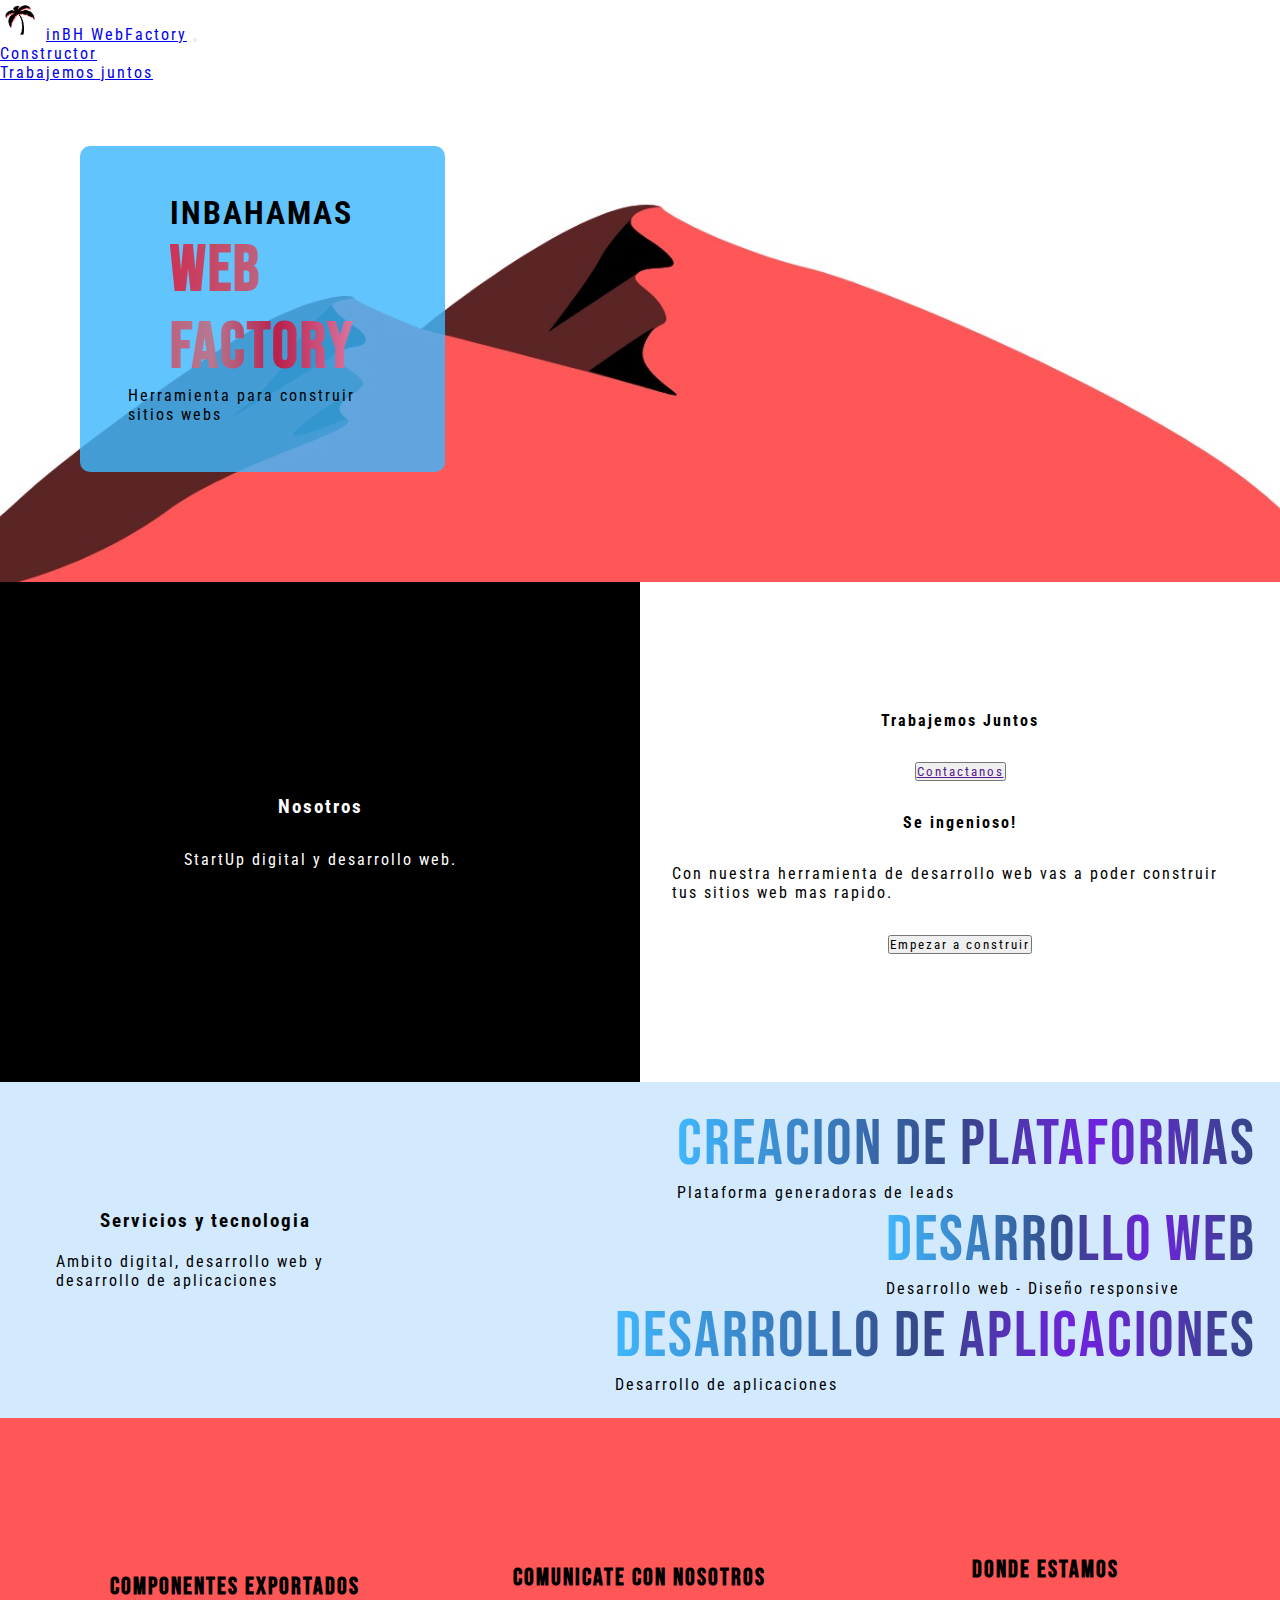
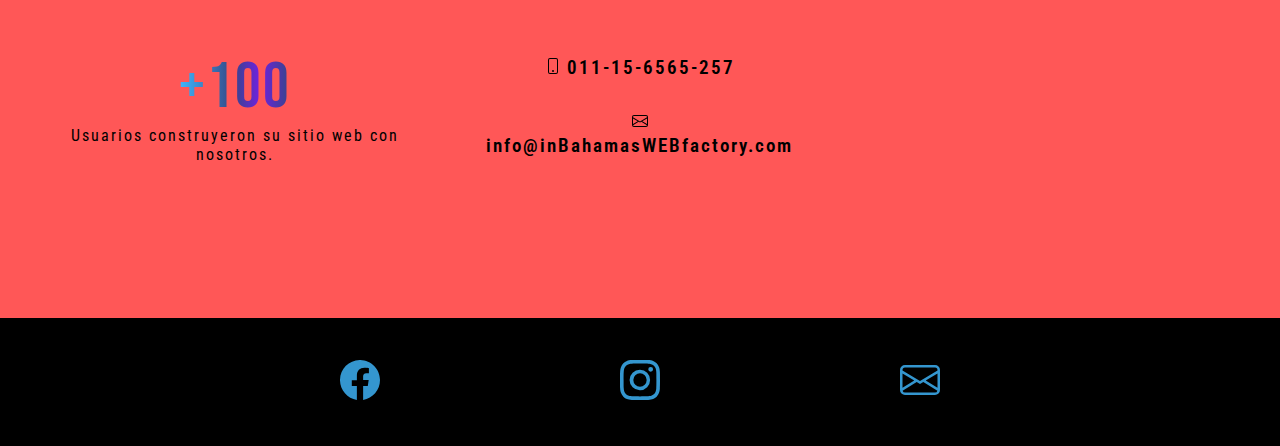
<file: index.html>
<!DOCTYPE html>
<html lang="en">

<head>
    <meta charset="UTF-8">
    <meta http-equiv="X-UA-Compatible" content="IE=edge">
    <meta name="viewport" content="width=device-width, initial-scale=1.0">
    <title>inBahamasWEBfactory</title>
    <link href="https://cdn.jsdelivr.net/npm/bootstrap@5.2.2/dist/css/bootstrap.min.css" rel="stylesheet"
        integrity="sha384-Zenh87qX5JnK2Jl0vWa8Ck2rdkQ2Bzep5IDxbcnCeuOxjzrPF/et3URy9Bv1WTRi" crossorigin="anonymous">
    <link rel="stylesheet" href="./css/style.css">
</head>

<body>
    <header>
        <nav class="navbar navbar-expand-lg bg-light">
            <div class="container-fluid">
                <img src="./assets/img/LogoInBh.png" alt="LOGO" width="40px">
                <a class="navbar-brand" href="#">inBH WebFactory</a>
                <button class="navbar-toggler" type="button" data-bs-toggle="collapse" data-bs-target="#navbarNav"
                    aria-controls="navbarNav" aria-expanded="false" aria-label="Toggle navigation">
                    <span class="navbar-toggler-icon"></span>
                </button>
                <div class="collapse navbar-collapse" id="navbarNav">
                    <ul class="navbar-nav">
                        <li class="nav-item">
                            <a class="nav-link" href="./pages/builder.html">Constructor</a>
                        </li>
                        <li class="nav-item">
                            <a class="nav-link" href="./pages/contact.html">Trabajemos juntos</a>
                        </li>
                    </ul>
                </div>
            </div>
        </nav>
    </header>

    <main>
        <!-- SECCION PRINCIPAL PRESENTACION -->
        <section class="heroMain">
            <div class="heroCard">
                <h1>INBAHAMAS
                    <br><span class="mainSpan">WEB <br>
                    FACTORY</span>
                </h1>
                <p>Herramienta para construir sitios webs</p>
            </div>
        </section>



        <!-- NOSOTROS Y SERVICIOS 50% 50% ? -->
        <section class="infoMain">
            <!-- NOSOTROS -->
            <div class="nosotrosMain">
                <h3>Nosotros</h3>
                <p>
                    StartUp digital y desarrollo web.
                </p>
            </div>
            <!-- SERVICIOS -->
            <div class="serviciosMain">
                <!-- DESARROLLO WEB -->
                    <h4>Trabajemos Juntos</h4>
                    <button><a href="">Contactanos</a></button>
                <!-- BUILDER -->
                    <h4>
                        Se ingenioso!
                    </h4>
                    <p>
                        Con nuestra herramienta de desarrollo web vas a poder construir tus sitios web mas rapido.
                    </p>
                    <a href="">
                        <button>
                            Empezar a construir
                        </button>
                    </a>
            </div>
        </section>


        <section class="servMain">
            <div class="servInfo">
                <h3>Servicios y tecnologia</h3>
                <p>Ambito digital, desarrollo web y desarrollo de aplicaciones</p>
            </div>
            <div class="servCard">
                <div class="cardItem">
                    <p><span class="span2">Creacion de plataformas</span></p>
                    <p>Plataforma generadoras de leads</p>
                </div>

                <!-- STEP2 -->
                <div class="cardItem">
                    <p><span class="span2">Desarrollo web</span></p>
                    <p>Desarrollo web - Diseño responsive</p>
                </div>

                <!-- STEP3 -->
                <div class="cardItem">
                    <p><span class="span2">Desarrollo de aplicaciones</span></p>
                    <p>Desarrollo de aplicaciones</p>
                </div>
            </div>

        </section>

        <!-- BANNER PARALLAX -->
        <section class="bannerMain">

            <!-- COMPONENTES EXPORTADOS -->
            <div class="usersMain">
                <h2>
                    Componentes exportados
                </h2>
                <p>
                   <span class="span2">+100</span><br> Usuarios construyeron su sitio web con nosotros.
                </p>
            </div>

            <div class="contactoMain">
                <h2>
                    Comunicate con nosotros
                </h2>
                <ul>
                    <li>
                        <svg xmlns="http://www.w3.org/2000/svg" width="16" height="16" fill="currentColor"
                            class="bi bi-phone" viewBox="0 0 16 16">
                            <path
                                d="M11 1a1 1 0 0 1 1 1v12a1 1 0 0 1-1 1H5a1 1 0 0 1-1-1V2a1 1 0 0 1 1-1h6zM5 0a2 2 0 0 0-2 2v12a2 2 0 0 0 2 2h6a2 2 0 0 0 2-2V2a2 2 0 0 0-2-2H5z" />
                            <path d="M8 14a1 1 0 1 0 0-2 1 1 0 0 0 0 2z" />
                        </svg>
                        011-15-6565-257
                    </li>
                    <li>
                        <svg xmlns="http://www.w3.org/2000/svg" width="16" height="16" fill="currentColor"
                            class="bi bi-envelope" viewBox="0 0 16 16">
                            <path
                                d="M0 4a2 2 0 0 1 2-2h12a2 2 0 0 1 2 2v8a2 2 0 0 1-2 2H2a2 2 0 0 1-2-2V4Zm2-1a1 1 0 0 0-1 1v.217l7 4.2 7-4.2V4a1 1 0 0 0-1-1H2Zm13 2.383-4.708 2.825L15 11.105V5.383Zm-.034 6.876-5.64-3.471L8 9.583l-1.326-.795-5.64 3.47A1 1 0 0 0 2 13h12a1 1 0 0 0 .966-.741ZM1 11.105l4.708-2.897L1 5.383v5.722Z" />
                        </svg>
                        info@inBahamasWEBfactory.com
                    </li>
                </ul>
            </div>

            <!-- MAPA -->
            <div class="ubicacionMain">
                <h2>
                    Donde estamos
                </h2>
                <iframe
                    src="https://www.google.com/maps/embed?pb=!1m18!1m12!1m3!1d7442643.83617293!2d-80.47504232763177!3d24.377704902801845!2m3!1f0!2f0!3f0!3m2!1i1024!2i768!4f13.1!3m3!1m2!1s0x88d69a3bb2480f3d%3A0x133eb4836ac779e5!2sBahamas!5e0!3m2!1ses!2sar!4v1665717046162!5m2!1ses!2sar"
                    width="600" height="450" style="border:0;" allowfullscreen="" loading="lazy"
                    referrerpolicy="no-referrer-when-downgrade"></iframe>
            </div>
        </section>



    </main>



    <footer>
        <!-- FACEBOOK SVG -->
        <a href="https://facebook.com">
            <svg xmlns="http://www.w3.org/2000/svg" width="16" height="16" fill="currentColor" class="bi bi-facebook"
                viewBox="0 0 16 16">
                <path
                    d="M16 8.049c0-4.446-3.582-8.05-8-8.05C3.58 0-.002 3.603-.002 8.05c0 4.017 2.926 7.347 6.75 7.951v-5.625h-2.03V8.05H6.75V6.275c0-2.017 1.195-3.131 3.022-3.131.876 0 1.791.157 1.791.157v1.98h-1.009c-.993 0-1.303.621-1.303 1.258v1.51h2.218l-.354 2.326H9.25V16c3.824-.604 6.75-3.934 6.75-7.951z" />
            </svg>
        </a>
        <!-- INSTAGRAM SVG -->
        <a href="https://instagram.com">
            <svg xmlns="http://www.w3.org/2000/svg" width="16" height="16" fill="currentColor" class="bi bi-instagram"
                viewBox="0 0 16 16">
                <path
                    d="M8 0C5.829 0 5.556.01 4.703.048 3.85.088 3.269.222 2.76.42a3.917 3.917 0 0 0-1.417.923A3.927 3.927 0 0 0 .42 2.76C.222 3.268.087 3.85.048 4.7.01 5.555 0 5.827 0 8.001c0 2.172.01 2.444.048 3.297.04.852.174 1.433.372 1.942.205.526.478.972.923 1.417.444.445.89.719 1.416.923.51.198 1.09.333 1.942.372C5.555 15.99 5.827 16 8 16s2.444-.01 3.298-.048c.851-.04 1.434-.174 1.943-.372a3.916 3.916 0 0 0 1.416-.923c.445-.445.718-.891.923-1.417.197-.509.332-1.09.372-1.942C15.99 10.445 16 10.173 16 8s-.01-2.445-.048-3.299c-.04-.851-.175-1.433-.372-1.941a3.926 3.926 0 0 0-.923-1.417A3.911 3.911 0 0 0 13.24.42c-.51-.198-1.092-.333-1.943-.372C10.443.01 10.172 0 7.998 0h.003zm-.717 1.442h.718c2.136 0 2.389.007 3.232.046.78.035 1.204.166 1.486.275.373.145.64.319.92.599.28.28.453.546.598.92.11.281.24.705.275 1.485.039.843.047 1.096.047 3.231s-.008 2.389-.047 3.232c-.035.78-.166 1.203-.275 1.485a2.47 2.47 0 0 1-.599.919c-.28.28-.546.453-.92.598-.28.11-.704.24-1.485.276-.843.038-1.096.047-3.232.047s-2.39-.009-3.233-.047c-.78-.036-1.203-.166-1.485-.276a2.478 2.478 0 0 1-.92-.598 2.48 2.48 0 0 1-.6-.92c-.109-.281-.24-.705-.275-1.485-.038-.843-.046-1.096-.046-3.233 0-2.136.008-2.388.046-3.231.036-.78.166-1.204.276-1.486.145-.373.319-.64.599-.92.28-.28.546-.453.92-.598.282-.11.705-.24 1.485-.276.738-.034 1.024-.044 2.515-.045v.002zm4.988 1.328a.96.96 0 1 0 0 1.92.96.96 0 0 0 0-1.92zm-4.27 1.122a4.109 4.109 0 1 0 0 8.217 4.109 4.109 0 0 0 0-8.217zm0 1.441a2.667 2.667 0 1 1 0 5.334 2.667 2.667 0 0 1 0-5.334z" />
            </svg>
        </a>
        <!-- MAIL SVG -->
        <a href="./pages/contact.html">
            <svg xmlns="http://www.w3.org/2000/svg" width="16" height="16" fill="currentColor" class="bi bi-envelope"
                viewBox="0 0 16 16">
                <path
                    d="M0 4a2 2 0 0 1 2-2h12a2 2 0 0 1 2 2v8a2 2 0 0 1-2 2H2a2 2 0 0 1-2-2V4Zm2-1a1 1 0 0 0-1 1v.217l7 4.2 7-4.2V4a1 1 0 0 0-1-1H2Zm13 2.383-4.708 2.825L15 11.105V5.383Zm-.034 6.876-5.64-3.471L8 9.583l-1.326-.795-5.64 3.47A1 1 0 0 0 2 13h12a1 1 0 0 0 .966-.741ZM1 11.105l4.708-2.897L1 5.383v5.722Z" />
            </svg>
        </a>
    </footer>

    <!-- BOOtSTRAP -->
    <script src="https://cdn.jsdelivr.net/npm/bootstrap@5.2.2/dist/js/bootstrap.bundle.min.js"
        integrity="sha384-OERcA2EqjJCMA+/3y+gxIOqMEjwtxJY7qPCqsdltbNJuaOe923+mo//f6V8Qbsw3" crossorigin="anonymous">
    </script>
</body>

</html>
</file>
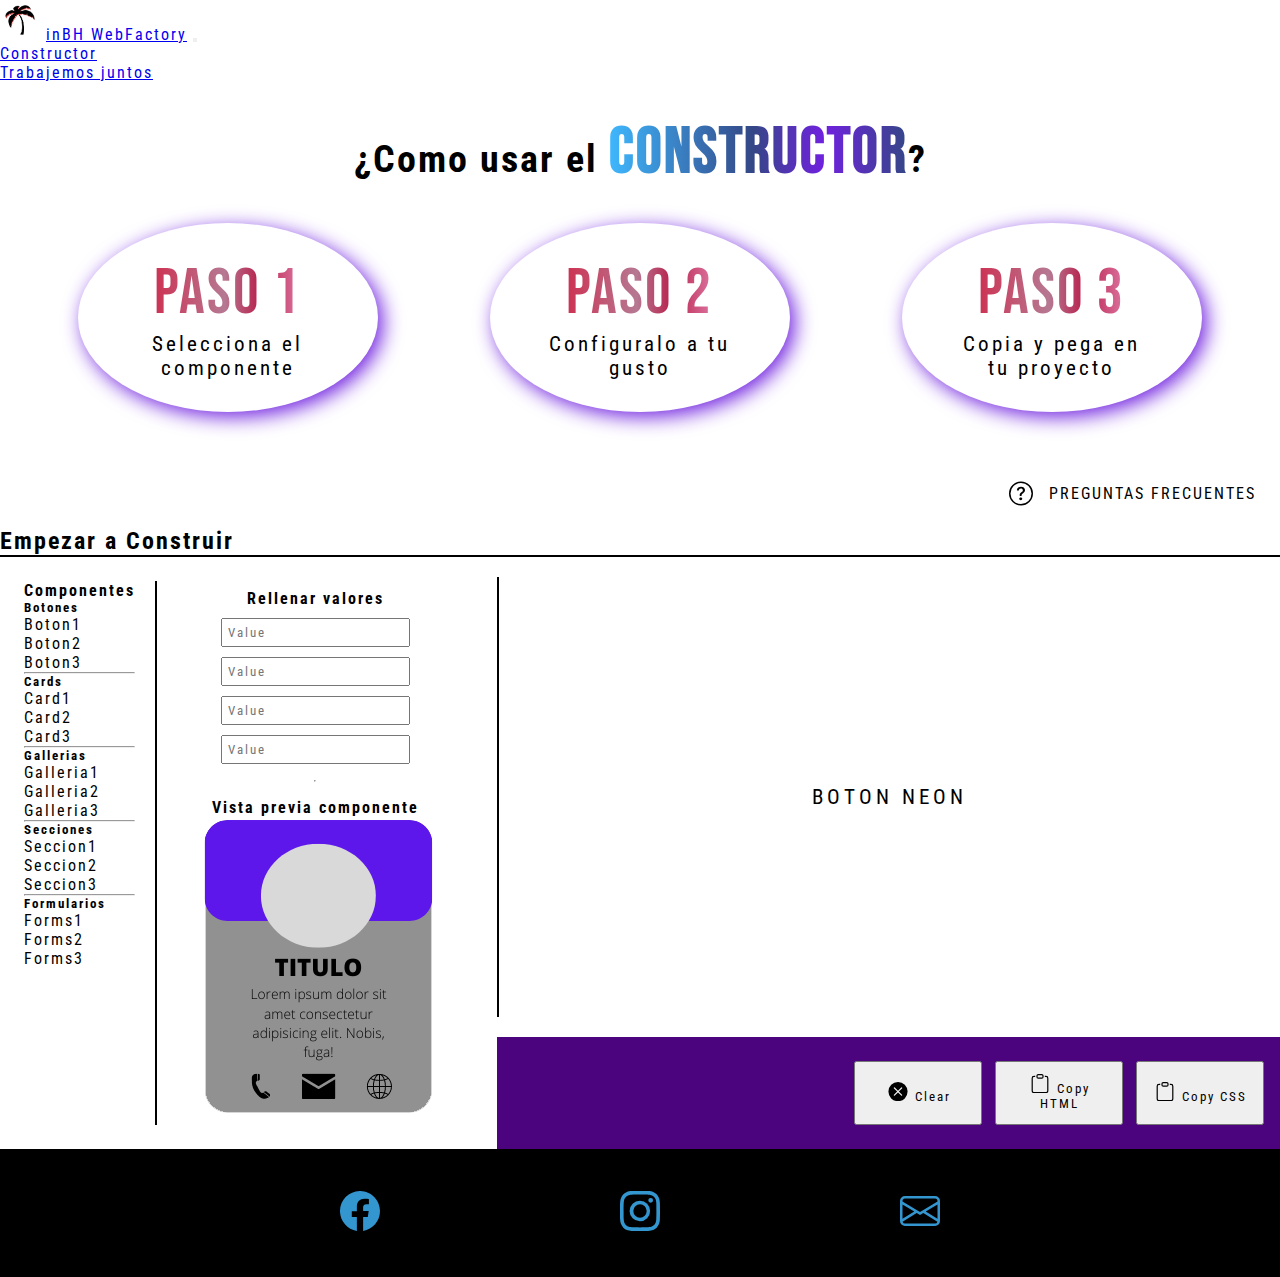
<file: pages/builder.html>
<!DOCTYPE html>
<html lang="en">

<head>
    <meta charset="UTF-8">
    <meta http-equiv="X-UA-Compatible" content="IE=edge">
    <meta name="viewport" content="width=device-width, initial-scale=1.0">
    <title>Builder</title>
    <link href="https://cdn.jsdelivr.net/npm/bootstrap@5.2.2/dist/css/bootstrap.min.css" rel="stylesheet"
        integrity="sha384-Zenh87qX5JnK2Jl0vWa8Ck2rdkQ2Bzep5IDxbcnCeuOxjzrPF/et3URy9Bv1WTRi" crossorigin="anonymous">
    <link rel="stylesheet" href="../css/style.css">
    <link rel="stylesheet" href="../css/components.css">
</head>

<body>
    <header>
        <nav class="navbar navbar-expand-lg bg-light">
            <div class="container-fluid">
                <img src="../assets/img/LogoInBh.png" alt="LOGO" width="40px">
                <a class="navbar-brand" href="../index.html">inBH WebFactory</a>
                <button class="navbar-toggler" type="button" data-bs-toggle="collapse" data-bs-target="#navbarNav"
                    aria-controls="navbarNav" aria-expanded="false" aria-label="Toggle navigation">
                    <span class="navbar-toggler-icon"></span>
                </button>
                <div class="collapse navbar-collapse" id="navbarNav">
                    <ul class="navbar-nav">
                        <li class="nav-item">
                            <a class="nav-link active" href="builder.html">Constructor</a>
                        </li>
                        <li class="nav-item">
                            <a class="nav-link" href="./contact.html">Trabajemos juntos</a>
                        </li>
                    </ul>
                </div>
            </div>
        </nav>
    </header>
    
    <main>
        <section class="comoUsarMain">
            <h2>¿Como usar el <span class="span2"> constructor</span>?</h2>

            <!-- STEP2 -->
            <div class="comoUsarSteps">
                <div class="stepItem">
                    <p><span class="mainSpan">PASO 1</span></p>
                    <p>Selecciona el componente</p>
                </div>

                <!-- STEP2 -->
                <div class="stepItem">
                    <p><span class="mainSpan">PASO 2</span></p>
                    <p>Configuralo a tu gusto</p>
                </div>

                <!-- STEP3 -->
                <div class="stepItem">
                    <p><span class="mainSpan">PASO 3</span></p>
                    <p>Copia y pega en tu proyecto</p>
                </div>
            </div>
            <div class="faqs">
                <svg xmlns="http://www.w3.org/2000/svg" fill="currentColor" class="bi bi-question-circle" viewBox="0 0 16 16">
                    <path d="M8 15A7 7 0 1 1 8 1a7 7 0 0 1 0 14zm0 1A8 8 0 1 0 8 0a8 8 0 0 0 0 16z"/>
                    <path d="M5.255 5.786a.237.237 0 0 0 .241.247h.825c.138 0 .248-.113.266-.25.09-.656.54-1.134 1.342-1.134.686 0 1.314.343 1.314 1.168 0 .635-.374.927-.965 1.371-.673.489-1.206 1.06-1.168 1.987l.003.217a.25.25 0 0 0 .25.246h.811a.25.25 0 0 0 .25-.25v-.105c0-.718.273-.927 1.01-1.486.609-.463 1.244-.977 1.244-2.056 0-1.511-1.276-2.241-2.673-2.241-1.267 0-2.655.59-2.75 2.286zm1.557 5.763c0 .533.425.927 1.01.927.609 0 1.028-.394 1.028-.927 0-.552-.42-.94-1.029-.94-.584 0-1.009.388-1.009.94z"/>
                </svg>
                <a href="">
                <p>PREGUNTAS FRECUENTES</p>
                </a>
            </div>
        </section>
            <h2 style="color:black">Empezar a Construir</h2>
        <div class="mainBuilder">
            <!-- Componentes y tabla de valores -->
            <div class="optMain">
                <!-- Herramienta de componentes -->
                <div class="compsList">
                    <h4>Componentes</h4>
                    <h5>Botones</h5>
                    <div>Boton1</div>
                    <div>Boton2</div>
                    <div>Boton3</div>
                    <hr>
                    <h5>Cards</h5>
                    <div>Card1</div>
                    <div>Card2</div>
                    <div>Card3</div>
                    <hr>
                    <h5>Gallerias</h5>
                    <div>Galleria1</div>
                    <div>Galleria2</div>
                    <div>Galleria3</div>
                    <hr>
                    <h5>Secciones</h5>
                    <div>Seccion1</div>
                    <div>Seccion2</div>
                    <div>Seccion3</div>
                    <hr>
                    <h5>Formularios</h5>
                    <div>Forms1</div>
                    <div>Forms2</div>
                    <div>Forms3</div>
                </div>
                <div class="valuePreview">
                    <div class="valueItems">
                        <h4>Rellenar valores</h4>
                        <input type="text" placeholder="Value" required>
                        <input type="text" placeholder="Value" required>
                        <input type="text" placeholder="Value" required>
                        <input type="text" placeholder="Value" required>
                    </div>
                    <hr>
                    <div class="visorImgComp">
                        <h4>Vista previa componente</h4>
                        <img src="../assets/compsImgs/compAssetPrueba.png" alt="Vista Previa componente">
                    </div>
                </div>
            </div>
            <!-- VISOR -->
            <div class="visorMain">
                <!-- VISOR DE COMPONENTES -->
                <div class="visorComp">
                    <a href="#" class="btn-neon">
                        BOTON NEON 
                    </a>
                </div>
                <!-- Botones RESET/COPPY -->
                <div class="visorBtns">

                    <button class="inBhBtn">
                        <svg xmlns="http://www.w3.org/2000/svg" width="16" height="16" fill="currentColor"
                            class="bi bi-x-circle-fill" viewBox="0 0 16 16">
                            <path
                                d="M16 8A8 8 0 1 1 0 8a8 8 0 0 1 16 0zM5.354 4.646a.5.5 0 1 0-.708.708L7.293 8l-2.647 2.646a.5.5 0 0 0 .708.708L8 8.707l2.646 2.647a.5.5 0 0 0 .708-.708L8.707 8l2.647-2.646a.5.5 0 0 0-.708-.708L8 7.293 5.354 4.646z" />
                        </svg>
                        Clear
                    </button>
                    <button class="inBhBtn">
                        <svg xmlns="http://www.w3.org/2000/svg" width="16" height="16" fill="currentColor"
                            class="bi bi-clipboard" viewBox="0 0 16 16">
                            <path
                                d="M4 1.5H3a2 2 0 0 0-2 2V14a2 2 0 0 0 2 2h10a2 2 0 0 0 2-2V3.5a2 2 0 0 0-2-2h-1v1h1a1 1 0 0 1 1 1V14a1 1 0 0 1-1 1H3a1 1 0 0 1-1-1V3.5a1 1 0 0 1 1-1h1v-1z" />
                            <path
                                d="M9.5 1a.5.5 0 0 1 .5.5v1a.5.5 0 0 1-.5.5h-3a.5.5 0 0 1-.5-.5v-1a.5.5 0 0 1 .5-.5h3zm-3-1A1.5 1.5 0 0 0 5 1.5v1A1.5 1.5 0 0 0 6.5 4h3A1.5 1.5 0 0 0 11 2.5v-1A1.5 1.5 0 0 0 9.5 0h-3z" />
                        </svg>
                        Copy HTML
                    </button>
                    <button class="inBhBtn">
                        <svg xmlns="http://www.w3.org/2000/svg" width="16" height="16" fill="currentColor"
                            class="bi bi-clipboard" viewBox="0 0 16 16">
                            <path
                                d="M4 1.5H3a2 2 0 0 0-2 2V14a2 2 0 0 0 2 2h10a2 2 0 0 0 2-2V3.5a2 2 0 0 0-2-2h-1v1h1a1 1 0 0 1 1 1V14a1 1 0 0 1-1 1H3a1 1 0 0 1-1-1V3.5a1 1 0 0 1 1-1h1v-1z" />
                            <path
                                d="M9.5 1a.5.5 0 0 1 .5.5v1a.5.5 0 0 1-.5.5h-3a.5.5 0 0 1-.5-.5v-1a.5.5 0 0 1 .5-.5h3zm-3-1A1.5 1.5 0 0 0 5 1.5v1A1.5 1.5 0 0 0 6.5 4h3A1.5 1.5 0 0 0 11 2.5v-1A1.5 1.5 0 0 0 9.5 0h-3z" />
                        </svg>
                        Copy CSS
                    </button>
                </div>
            </div>

        </div>
    </main>

    <footer>
        <!-- FACEBOOK SVG -->
        <a href="">
            <svg xmlns="http://www.w3.org/2000/svg" width="16" height="16" fill="currentColor" class="bi bi-facebook"
                viewBox="0 0 16 16">
                <path
                    d="M16 8.049c0-4.446-3.582-8.05-8-8.05C3.58 0-.002 3.603-.002 8.05c0 4.017 2.926 7.347 6.75 7.951v-5.625h-2.03V8.05H6.75V6.275c0-2.017 1.195-3.131 3.022-3.131.876 0 1.791.157 1.791.157v1.98h-1.009c-.993 0-1.303.621-1.303 1.258v1.51h2.218l-.354 2.326H9.25V16c3.824-.604 6.75-3.934 6.75-7.951z" />
            </svg>
        </a>
        <!-- INSTAGRAM SVG -->
        <a href="">
            <svg xmlns="http://www.w3.org/2000/svg" width="16" height="16" fill="currentColor" class="bi bi-instagram"
                viewBox="0 0 16 16">
                <path
                    d="M8 0C5.829 0 5.556.01 4.703.048 3.85.088 3.269.222 2.76.42a3.917 3.917 0 0 0-1.417.923A3.927 3.927 0 0 0 .42 2.76C.222 3.268.087 3.85.048 4.7.01 5.555 0 5.827 0 8.001c0 2.172.01 2.444.048 3.297.04.852.174 1.433.372 1.942.205.526.478.972.923 1.417.444.445.89.719 1.416.923.51.198 1.09.333 1.942.372C5.555 15.99 5.827 16 8 16s2.444-.01 3.298-.048c.851-.04 1.434-.174 1.943-.372a3.916 3.916 0 0 0 1.416-.923c.445-.445.718-.891.923-1.417.197-.509.332-1.09.372-1.942C15.99 10.445 16 10.173 16 8s-.01-2.445-.048-3.299c-.04-.851-.175-1.433-.372-1.941a3.926 3.926 0 0 0-.923-1.417A3.911 3.911 0 0 0 13.24.42c-.51-.198-1.092-.333-1.943-.372C10.443.01 10.172 0 7.998 0h.003zm-.717 1.442h.718c2.136 0 2.389.007 3.232.046.78.035 1.204.166 1.486.275.373.145.64.319.92.599.28.28.453.546.598.92.11.281.24.705.275 1.485.039.843.047 1.096.047 3.231s-.008 2.389-.047 3.232c-.035.78-.166 1.203-.275 1.485a2.47 2.47 0 0 1-.599.919c-.28.28-.546.453-.92.598-.28.11-.704.24-1.485.276-.843.038-1.096.047-3.232.047s-2.39-.009-3.233-.047c-.78-.036-1.203-.166-1.485-.276a2.478 2.478 0 0 1-.92-.598 2.48 2.48 0 0 1-.6-.92c-.109-.281-.24-.705-.275-1.485-.038-.843-.046-1.096-.046-3.233 0-2.136.008-2.388.046-3.231.036-.78.166-1.204.276-1.486.145-.373.319-.64.599-.92.28-.28.546-.453.92-.598.282-.11.705-.24 1.485-.276.738-.034 1.024-.044 2.515-.045v.002zm4.988 1.328a.96.96 0 1 0 0 1.92.96.96 0 0 0 0-1.92zm-4.27 1.122a4.109 4.109 0 1 0 0 8.217 4.109 4.109 0 0 0 0-8.217zm0 1.441a2.667 2.667 0 1 1 0 5.334 2.667 2.667 0 0 1 0-5.334z" />
            </svg>
        </a>
        <!-- MAIL SVG -->
        <a href="">
            <svg xmlns="http://www.w3.org/2000/svg" width="16" height="16" fill="currentColor" class="bi bi-envelope"
                viewBox="0 0 16 16">
                <path
                    d="M0 4a2 2 0 0 1 2-2h12a2 2 0 0 1 2 2v8a2 2 0 0 1-2 2H2a2 2 0 0 1-2-2V4Zm2-1a1 1 0 0 0-1 1v.217l7 4.2 7-4.2V4a1 1 0 0 0-1-1H2Zm13 2.383-4.708 2.825L15 11.105V5.383Zm-.034 6.876-5.64-3.471L8 9.583l-1.326-.795-5.64 3.47A1 1 0 0 0 2 13h12a1 1 0 0 0 .966-.741ZM1 11.105l4.708-2.897L1 5.383v5.722Z" />
            </svg>
        </a>
    </footer>
    <!-- APP.JS -->
    <script src="../js/test.js"></script>
    <!-- BOOtSTRAP -->
    <script src="https://cdn.jsdelivr.net/npm/bootstrap@5.2.2/dist/js/bootstrap.bundle.min.js"
        integrity="sha384-OERcA2EqjJCMA+/3y+gxIOqMEjwtxJY7qPCqsdltbNJuaOe923+mo//f6V8Qbsw3" crossorigin="anonymous">
    </script>
</body>
</body>

</html>
</file>
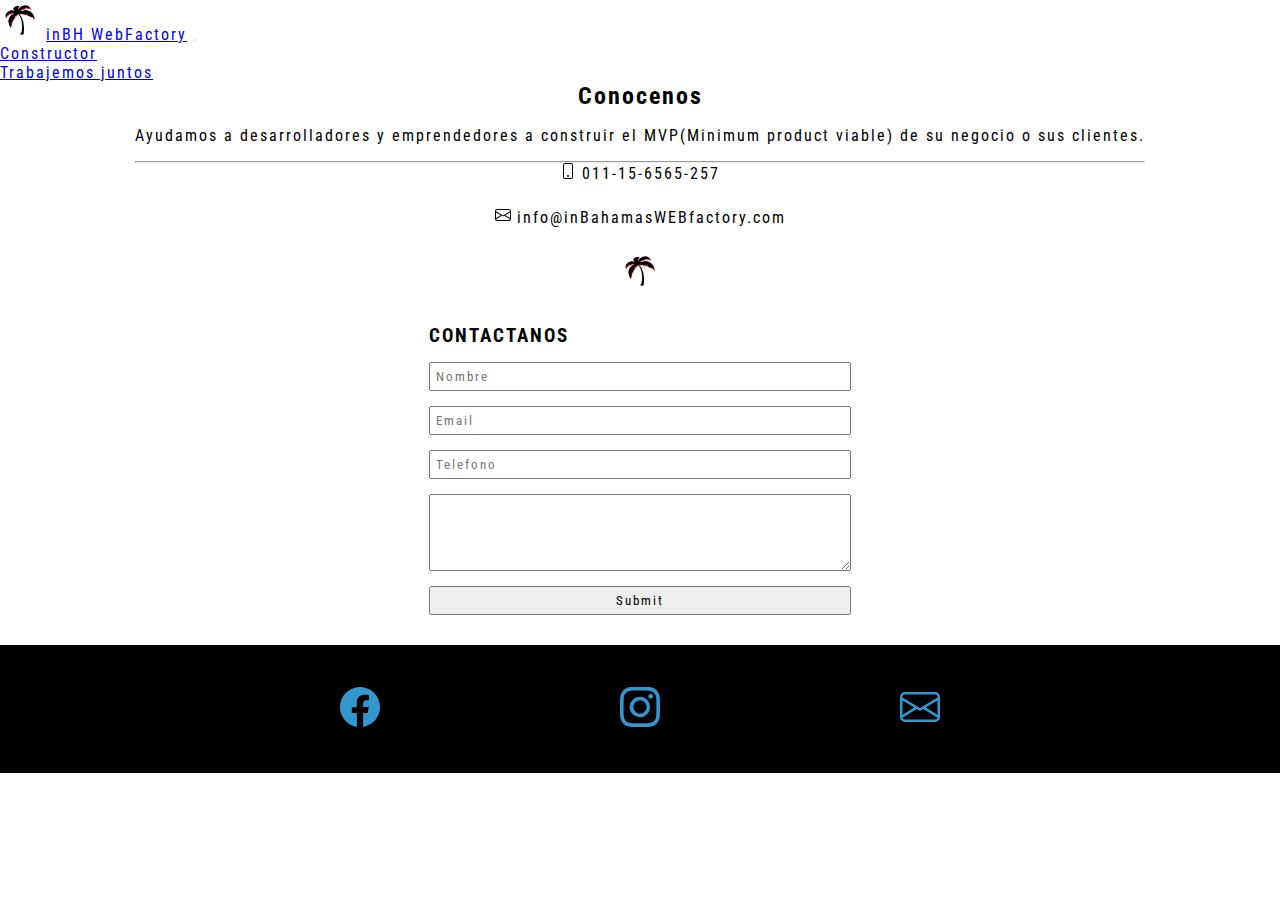
<file: pages/contact.html>
<!DOCTYPE html>
<html lang="en">

<head>
  <meta charset="UTF-8">
  <meta http-equiv="X-UA-Compatible" content="IE=edge">
  <meta name="viewport" content="width=device-width, initial-scale=1.0">
  <title>Contacto</title>
  <link href="https://cdn.jsdelivr.net/npm/bootstrap@5.2.2/dist/css/bootstrap.min.css" rel="stylesheet"
    integrity="sha384-Zenh87qX5JnK2Jl0vWa8Ck2rdkQ2Bzep5IDxbcnCeuOxjzrPF/et3URy9Bv1WTRi" crossorigin="anonymous">
  <link rel="stylesheet" href="../css/style.css">
</head>

<body>
  <!-- HEADER Y NAVBAR -->
  <header>
    <nav class="navbar navbar-expand-lg bg-light">
      <div class="container-fluid">
        <img src="../assets/img/LogoInBh.png" alt="LOGO" width="40px">
        <a class="navbar-brand" href="../index.html">inBH WebFactory</a>
        <button class="navbar-toggler" type="button" data-bs-toggle="collapse" data-bs-target="#navbarNav"
          aria-controls="navbarNav" aria-expanded="false" aria-label="Toggle navigation">
          <span class="navbar-toggler-icon"></span>
        </button>
        <div class="collapse navbar-collapse" id="navbarNav">
          <ul class="navbar-nav">
            <li class="nav-item">
              <a class="nav-link" href="builder.html">Constructor</a>
            </li>
            <li class="nav-item">
              <a class="nav-link active" href="#">Trabajemos juntos</a>
            </li>
          </ul>
        </div>
      </div>
    </nav>
  </header>

  <main>
    <section class="contactMain">
      <div class="contactInfo">
        <h2><span>Conocenos</span></h2>
        <p>
          Ayudamos a desarrolladores y emprendedores a construir el MVP(Minimum product viable) de su negocio o sus
          clientes.
        </p>
        <hr>
      </div>
      <div class="contactList">
        <ul>
          <li>
            <svg xmlns="http://www.w3.org/2000/svg" width="16" height="16" fill="currentColor" class="bi bi-phone"
              viewBox="0 0 16 16">
              <path
                d="M11 1a1 1 0 0 1 1 1v12a1 1 0 0 1-1 1H5a1 1 0 0 1-1-1V2a1 1 0 0 1 1-1h6zM5 0a2 2 0 0 0-2 2v12a2 2 0 0 0 2 2h6a2 2 0 0 0 2-2V2a2 2 0 0 0-2-2H5z" />
              <path d="M8 14a1 1 0 1 0 0-2 1 1 0 0 0 0 2z" />
            </svg>
            011-15-6565-257
          </li>
          <li>
            <svg xmlns="http://www.w3.org/2000/svg" width="16" height="16" fill="currentColor" class="bi bi-envelope"
              viewBox="0 0 16 16">
              <path
                d="M0 4a2 2 0 0 1 2-2h12a2 2 0 0 1 2 2v8a2 2 0 0 1-2 2H2a2 2 0 0 1-2-2V4Zm2-1a1 1 0 0 0-1 1v.217l7 4.2 7-4.2V4a1 1 0 0 0-1-1H2Zm13 2.383-4.708 2.825L15 11.105V5.383Zm-.034 6.876-5.64-3.471L8 9.583l-1.326-.795-5.64 3.47A1 1 0 0 0 2 13h12a1 1 0 0 0 .966-.741ZM1 11.105l4.708-2.897L1 5.383v5.722Z" />
            </svg>
            info@inBahamasWEBfactory.com
          </li>
          <li>
            <img src="../assets/img/LogoInBh.png" alt="LOGO" width="40px">
          </li>
        </ul>
      </div>

        <form class="formContacto" action="">
          <h3>CONTACTANOS</h3>
          <input type="text" placeholder="Nombre" required>
          <input type="text" placeholder="Email" required>
          <input type="text" placeholder="Telefono" required>
          <textarea name="" id="" cols="30" rows="5"></textarea>
          <input type="submit" placeholder="Enviar">
        </form>
    </section>
  </main>




  <footer>
    <!-- FACEBOOK SVG -->
    <a href="">
      <svg xmlns="http://www.w3.org/2000/svg" width="16" height="16" fill="currentColor" class="bi bi-facebook"
        viewBox="0 0 16 16">
        <path
          d="M16 8.049c0-4.446-3.582-8.05-8-8.05C3.58 0-.002 3.603-.002 8.05c0 4.017 2.926 7.347 6.75 7.951v-5.625h-2.03V8.05H6.75V6.275c0-2.017 1.195-3.131 3.022-3.131.876 0 1.791.157 1.791.157v1.98h-1.009c-.993 0-1.303.621-1.303 1.258v1.51h2.218l-.354 2.326H9.25V16c3.824-.604 6.75-3.934 6.75-7.951z" />
      </svg>
    </a>
    <!-- INSTAGRAM SVG -->
    <a href="">
      <svg xmlns="http://www.w3.org/2000/svg" width="16" height="16" fill="currentColor" class="bi bi-instagram"
        viewBox="0 0 16 16">
        <path
          d="M8 0C5.829 0 5.556.01 4.703.048 3.85.088 3.269.222 2.76.42a3.917 3.917 0 0 0-1.417.923A3.927 3.927 0 0 0 .42 2.76C.222 3.268.087 3.85.048 4.7.01 5.555 0 5.827 0 8.001c0 2.172.01 2.444.048 3.297.04.852.174 1.433.372 1.942.205.526.478.972.923 1.417.444.445.89.719 1.416.923.51.198 1.09.333 1.942.372C5.555 15.99 5.827 16 8 16s2.444-.01 3.298-.048c.851-.04 1.434-.174 1.943-.372a3.916 3.916 0 0 0 1.416-.923c.445-.445.718-.891.923-1.417.197-.509.332-1.09.372-1.942C15.99 10.445 16 10.173 16 8s-.01-2.445-.048-3.299c-.04-.851-.175-1.433-.372-1.941a3.926 3.926 0 0 0-.923-1.417A3.911 3.911 0 0 0 13.24.42c-.51-.198-1.092-.333-1.943-.372C10.443.01 10.172 0 7.998 0h.003zm-.717 1.442h.718c2.136 0 2.389.007 3.232.046.78.035 1.204.166 1.486.275.373.145.64.319.92.599.28.28.453.546.598.92.11.281.24.705.275 1.485.039.843.047 1.096.047 3.231s-.008 2.389-.047 3.232c-.035.78-.166 1.203-.275 1.485a2.47 2.47 0 0 1-.599.919c-.28.28-.546.453-.92.598-.28.11-.704.24-1.485.276-.843.038-1.096.047-3.232.047s-2.39-.009-3.233-.047c-.78-.036-1.203-.166-1.485-.276a2.478 2.478 0 0 1-.92-.598 2.48 2.48 0 0 1-.6-.92c-.109-.281-.24-.705-.275-1.485-.038-.843-.046-1.096-.046-3.233 0-2.136.008-2.388.046-3.231.036-.78.166-1.204.276-1.486.145-.373.319-.64.599-.92.28-.28.546-.453.92-.598.282-.11.705-.24 1.485-.276.738-.034 1.024-.044 2.515-.045v.002zm4.988 1.328a.96.96 0 1 0 0 1.92.96.96 0 0 0 0-1.92zm-4.27 1.122a4.109 4.109 0 1 0 0 8.217 4.109 4.109 0 0 0 0-8.217zm0 1.441a2.667 2.667 0 1 1 0 5.334 2.667 2.667 0 0 1 0-5.334z" />
      </svg>
    </a>
    <!-- MAIL SVG -->
    <a href="">
      <svg xmlns="http://www.w3.org/2000/svg" width="16" height="16" fill="currentColor" class="bi bi-envelope"
        viewBox="0 0 16 16">
        <path
          d="M0 4a2 2 0 0 1 2-2h12a2 2 0 0 1 2 2v8a2 2 0 0 1-2 2H2a2 2 0 0 1-2-2V4Zm2-1a1 1 0 0 0-1 1v.217l7 4.2 7-4.2V4a1 1 0 0 0-1-1H2Zm13 2.383-4.708 2.825L15 11.105V5.383Zm-.034 6.876-5.64-3.471L8 9.583l-1.326-.795-5.64 3.47A1 1 0 0 0 2 13h12a1 1 0 0 0 .966-.741ZM1 11.105l4.708-2.897L1 5.383v5.722Z" />
      </svg>
    </a>
  </footer>

  <!-- BOOtSTRAP -->
  <script src="../js/test.js"></script>
  <script src="https://cdn.jsdelivr.net/npm/bootstrap@5.2.2/dist/js/bootstrap.bundle.min.js"
    integrity="sha384-OERcA2EqjJCMA+/3y+gxIOqMEjwtxJY7qPCqsdltbNJuaOe923+mo//f6V8Qbsw3" crossorigin="anonymous">
  </script>
</body>

</html>
</file>
<file: css/style.css>
/* ROBOTO */
@import url('https://fonts.googleapis.com/css2?family=Roboto+Condensed:ital,wght@0,400;0,700;1,400&display=swap');
/* BEBAS */
@import url('https://fonts.googleapis.com/css2?family=Bebas+Neue&display=swap');
*{
    margin: 0;
    padding: 0;
    box-sizing: border-box;
    font-family: 'Roboto Condensed', sans-serif;
    letter-spacing: 2px;
}
.mainSpan{
    font-family: 'Bebas Neue', cursive;
    background: linear-gradient(90deg, rgb(205, 50, 83) 0%, rgb(182, 120, 146) 48%, rgb(184, 33, 76) 72%,rgb(220, 118, 161) 100%);
    -webkit-background-clip: text;
    -webkit-text-fill-color: transparent;
    font-size: 4rem;
}
.mainSpan3 {
    background: linear-gradient(90deg, rgba(218,165,32,1) 0%, rgb(169, 133, 43) 48%, rgb(115, 91, 31) 72%, rgb(218,165,32,1) 100%);
    -webkit-background-clip: text;
    -webkit-text-fill-color: transparent;
}
/* 
--------------------------------------
-------------INDEX--------------------
--------------------------------------
*/
.heroMain{
    background-image: url(../assets/img/hero.jpg);
    background-position: center center;
    background-repeat: no-repeat;
    background-size: cover;
    height: 500px;
    gap: 1rem;
    padding: 2rem;
}
.heroCard{
    border-radius: 10px;
    background-color: rgba(63, 183, 253, 0.819);
    padding: 3rem;
    margin-top: 2rem;
    margin-left: 3rem;
    align-items: center;
    display: flex;
    flex-direction: column;
    width: 30%;
}

.infoMain{
    width: 100%;
    height: 500px;
    display: flex;
    align-items: center;
    justify-content: center;
}
.nosotrosMain{
    background-color: black;
    display: flex;
    flex-direction: column;
    width: 50%;
    gap: 2rem;
    padding: 2rem;
    height: 100%;
    align-items: center;
    justify-content: center;
}
.nosotrosMain>h3{
    color: white;
}
.serviciosMain{
    width: 50%;
    display: flex;
    flex-direction: column;
    gap: 2rem;
    padding: 2rem;
    align-items: center;
    justify-content: center;
}

.nosotrosMain p{
    color: white;
    font: 600;
}

.servMain{
    background-color: rgb(210, 233, 254);
    display: flex;
    align-items: center;
    flex-direction: row;
    padding: 1.5rem;
    gap: 1rem;
}
.servInfo{
    gap: 1.3rem;
    margin: 2rem;
    width: 35%;
    display: flex;
    align-items: center;
    flex-direction: column;
}
.servCard{
    width: 100%;
    display: flex;
    flex-direction: column; 
    align-items: flex-end;
    justify-content: space-around;
}




.bannerMain{
    padding: 2rem;
    background-color: rgb(255, 87, 87);
    display: flex;
    height: 500px;
    width: 100%;
    align-items: center;
}
.span2{
    font-family: 'Bebas Neue', cursive;
    background: linear-gradient(90deg, rgb(63, 183, 253) 0%, rgb(52, 71, 134) 48%, rgb(112, 33, 223) 72%,rgb(52, 71, 134) 100%);
    -webkit-background-clip: text;
    -webkit-text-fill-color: transparent;
    font-size: 4rem;
}
.usersMain{
    margin: 2rem;
    text-align: center;
    width: 33%;
    display: flex;
    flex-direction: column;
    align-items: center;
    justify-content: flex-start;
    gap: 1rem;
}
.usersMain h2{
    font-family: 'Bebas Neue', cursive;
    margin-bottom: 2rem;
    color: black;
}

.contactoMain{
    margin: 2rem;
    display: flex;
    flex-direction: column;
    align-items: center;
    justify-content: flex-start;
    width: 33%;
    text-align: center;
    gap: 1rem;
}
.contactoMain ul{
    list-style: none;
}
.contactoMain  li{
    padding: 1rem;
    font-size: 1.2rem;
    font-weight: 600;
}
.contactoMain h2{
    font-family: 'Bebas Neue', cursive;
    margin-bottom: 2rem;
    color: black;
}

.ubicacionMain{
    margin: 2rem;
    display: flex;
    flex-direction: column;
    width: 33%;
    align-items: center;
    justify-content: flex-start;
    gap: 1rem;
}
.ubicacionMain h2{
    font-family: 'Bebas Neue', cursive;
    color: black;
    margin-bottom: 2rem;
}
.ubicacionMain iframe{
    border-radius: 5px;
    width: 50%;
    height: 60%;
}

footer{
    background-color: black;
    height: 8rem;
    display: flex;
    flex-direction: row;
    align-items: center;
    justify-content: center;
    gap: 15rem;
}

footer svg{
    width: 2.5rem;
    height: 2.5rem;
    transition: .7s all ease;
    color: rgba(63, 183, 253, 0.819);
}
footer svg:hover{
    color: #FF5757;
    transform: scale(1.25);
}

/* 
-----------------------------
----------BUILDER------------
-----------------------------
*/

.mainBuilder{
    display: flex;
    border-top: 2px solid black;
}

/* Seccion como usar */
.comoUsarMain{
    display: flex;
    flex-direction: column;
    align-items: center;
}
.comoUsarMain>h2{
    margin-top: 2rem;
    color: black;
    font-size: 2.4rem;
}

.comoUsarSteps{
    height: 80%;
    color: black;
    display: flex;
    align-items: center;
    gap: 3rem;
    padding: 2rem;
}
.stepItem{
    padding: 2rem;
    width: 300px;
    border-radius: 50%;
    text-align: center;
    height: 70%;
    display: flex;
    flex-direction: column;
    align-items: center;
    margin-inline: 2rem;
    box-shadow: 5px 5px  20px rgb(112, 33, 223);
}
.stepItem>p{
    color: black;
    letter-spacing: 3px;
    font-size: 1.3rem;
    width: 80%;
}
.faqs{
    margin-top: 1rem;
    display: flex;
    width: 100%;
    justify-content: flex-end;
    padding: 0.5rem;
    position: relative;
}
.faqs>svg{
    width: 1.5rem;
}
.faqs>a{
    text-decoration: none;
}
.faqs>a>p{
    transition: .4s all ease-in-out;
    color: black;
}
.faqs>a>p:hover{
    transform: scale(1.05);
    color: #FF5757;
}
.faqs>a>p{
    margin: 1rem;
}







/* 
-------------------CONSTRUCTOR
*/

.optMain{
    background-color: rgba(255, 255, 255, 0.819);
    display: flex;
    padding: 1.5rem;
}
.compsList{
    padding-right: 20px;
    border-right: 2px solid black;
}
.valuePreview{
    padding: 8px;
    display: flex;
    flex-direction: column;
    gap: 1rem;
    align-items: center;
    text-align: center;
}
.valueItems{
    display:flex;
    flex-direction: column;
    gap: 10px;
}
.valueItems input{
    padding: 5px;
}
.visorComp{
    margin: 20px 0px;
    width: 100%;
    height: 80%;
    border-left: 2px solid black; 
    display: flex;
    align-items: center;
    justify-content: center;
}
.visorComp img{
    margin-top: 15px;
    width: 100%;
    height: 100%;
}
.visorImgComp{
    text-align: center;
}
.visorImgComp{
    display: flex;
    flex-direction: column;
    align-items: center;
    justify-content: center;
}
.visorMain{
    width: 100%;
    display: flex;
    flex-direction: column;
}
.visorBtns{
    background-color: #4b047d;
    display: flex;
    justify-content: flex-end;
    gap: 0.8rem;
    height: 20%;
    align-items: center;
    padding: 1rem;
}

.visorBtns .inBhBtn{
    width: 8rem;
    height: 80%;
    padding: 10px;
}

.inBhBtn svg{
    width: 1.5rem;
    height: 1.2rem;
}

/* 
------------------------
------CONTACTO----------
------------------------
*/

.contactMain{
    display: flex;
    flex-direction: column;
    align-items: center;
    justify-content: space-around;
}
.contactInfo{
    text-align: center;
    flex-direction: column;
    display: flex;
    gap: 1rem;
}

.contactList ul{
    list-style: none;
    text-align: center;
    display: flex;
    flex-direction: column;
    gap: 1.5rem;
}



.contactInfo h2{
    color: black;
}

.formContacto{
    display: flex;
    flex-direction: column;
    gap: 15px;
    width: 33%;
    margin: 30px;
}

.formContacto input{
padding: 5px;
}
</file>
<file: css/components.css>
/* 
---------------------------
----BOTON NEON-------------
---------------------------
*/

.btn-neon{
    position: relative;
    display: inline-block;
    padding: 15px;
    color: black;
    letter-spacing: 4px;
    font-size: 1.3rem;
    text-decoration: none;
    overflow: hidden;
    transition: .2s;
}

.btn-neon:hover{
    background: #a945c7;
    box-shadow: 0 0 10px #a945c7, 0 0 40px #a945c7, 0 0 80px #a945c7;
    transition-delay: 0.2s;
}

.btn-neon>span{
    display: block;
    position: absolute;
}
</file>
